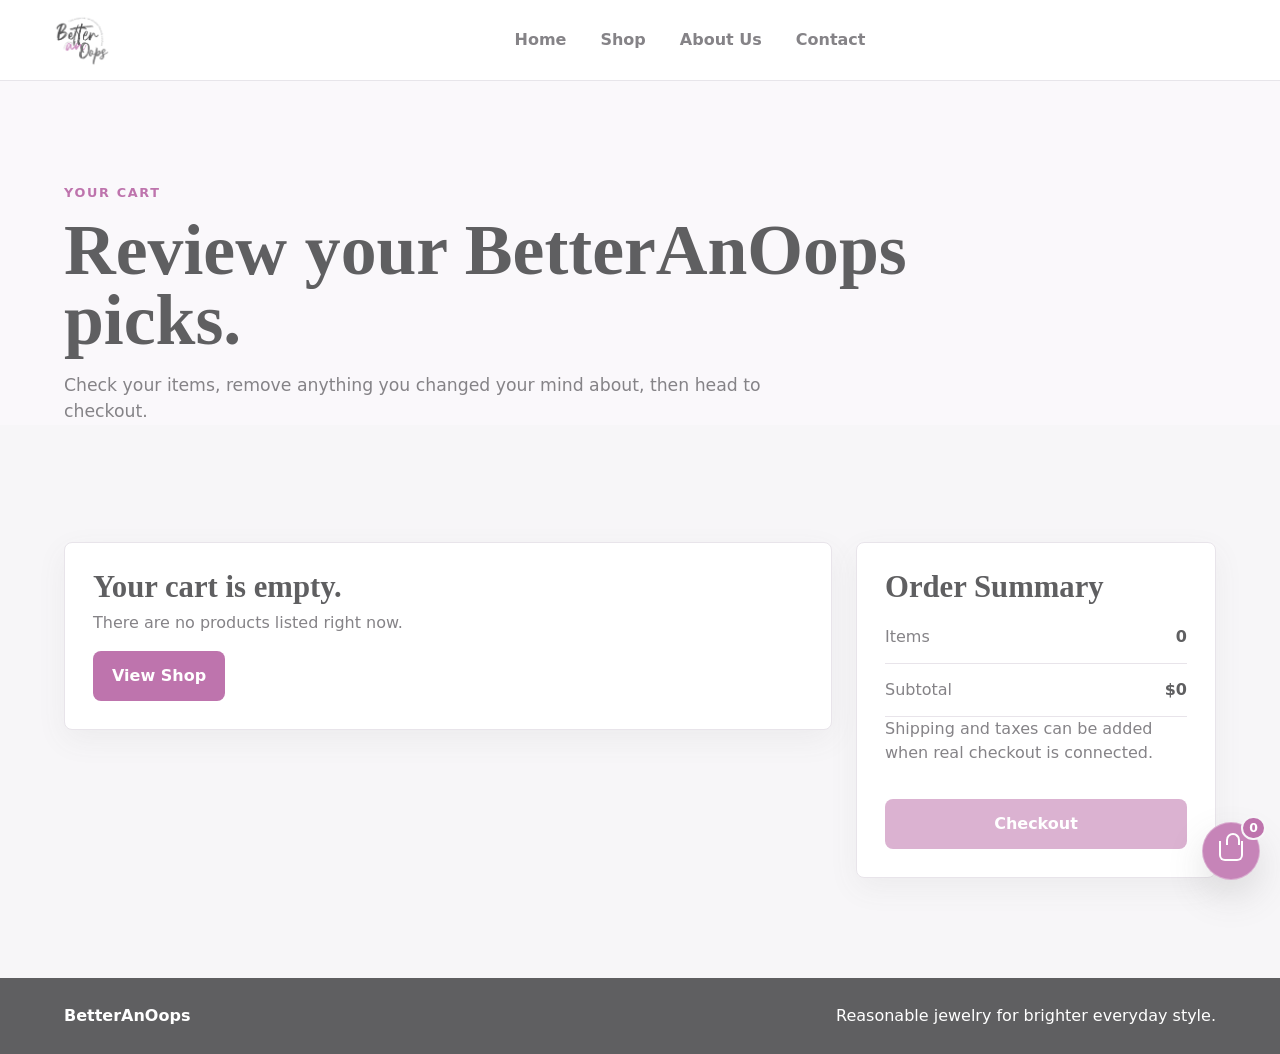
<file: cart.html>
<!DOCTYPE html>
<html lang="en">
  <head>
    <meta charset="UTF-8" />
    <meta name="viewport" content="width=device-width, initial-scale=1.0" />
    <title>Cart | BetterAnOops</title>
    <link rel="stylesheet" href="styles.css" />
  </head>
  <body>
    <header class="site-header">
      <a class="brand" href="index.html" aria-label="BetterAnOops home">
        <img class="brand-logo" src="Cell_welcome_IMAGE.png" alt="Better An Oops" />
      </a>
      <button class="nav-toggle" type="button" aria-label="Open navigation" aria-expanded="false">
        <span></span>
        <span></span>
        <span></span>
      </button>
      <nav class="site-nav" aria-label="Primary navigation">
        <a href="index.html">Home</a>
        <a href="shop.html">Shop</a>
        <a href="about.html">About Us</a>
        <a href="contact.html">Contact</a>
      </nav>
    </header>

    <main>
      <section class="page-hero compact">
        <p class="eyebrow">Your Cart</p>
        <h1>Review your BetterAnOops picks.</h1>
        <p>Check your items, remove anything you changed your mind about, then head to checkout.</p>
      </section>

      <section class="section cart-section">
        <div class="cart-layout">
          <div class="cart-items" id="cartItems" aria-live="polite"></div>

          <aside class="cart-summary">
            <h2>Order Summary</h2>
            <div class="summary-row">
              <span>Items</span>
              <strong id="summaryItems">0</strong>
            </div>
            <div class="summary-row">
              <span>Subtotal</span>
              <strong id="summarySubtotal">$0</strong>
            </div>
            <p>Shipping and taxes can be added when real checkout is connected.</p>
            <button class="button primary checkout-button" type="button" id="checkoutButton">Checkout</button>
          </aside>
        </div>
      </section>
    </main>

    <footer class="site-footer">
      <span>BetterAnOops</span>
      <span>Reasonable jewelry for brighter everyday style.</span>
    </footer>
    <a class="floating-cart" href="cart.html" aria-label="Shopping cart">
      <span class="cart-icon" aria-hidden="true"></span>
      <span id="bagCount">0</span>
    </a>
    <div class="toast" id="toast" role="status" aria-live="polite">Added to bag</div>
    <script src="script.js"></script>
  </body>
</html>
</file>
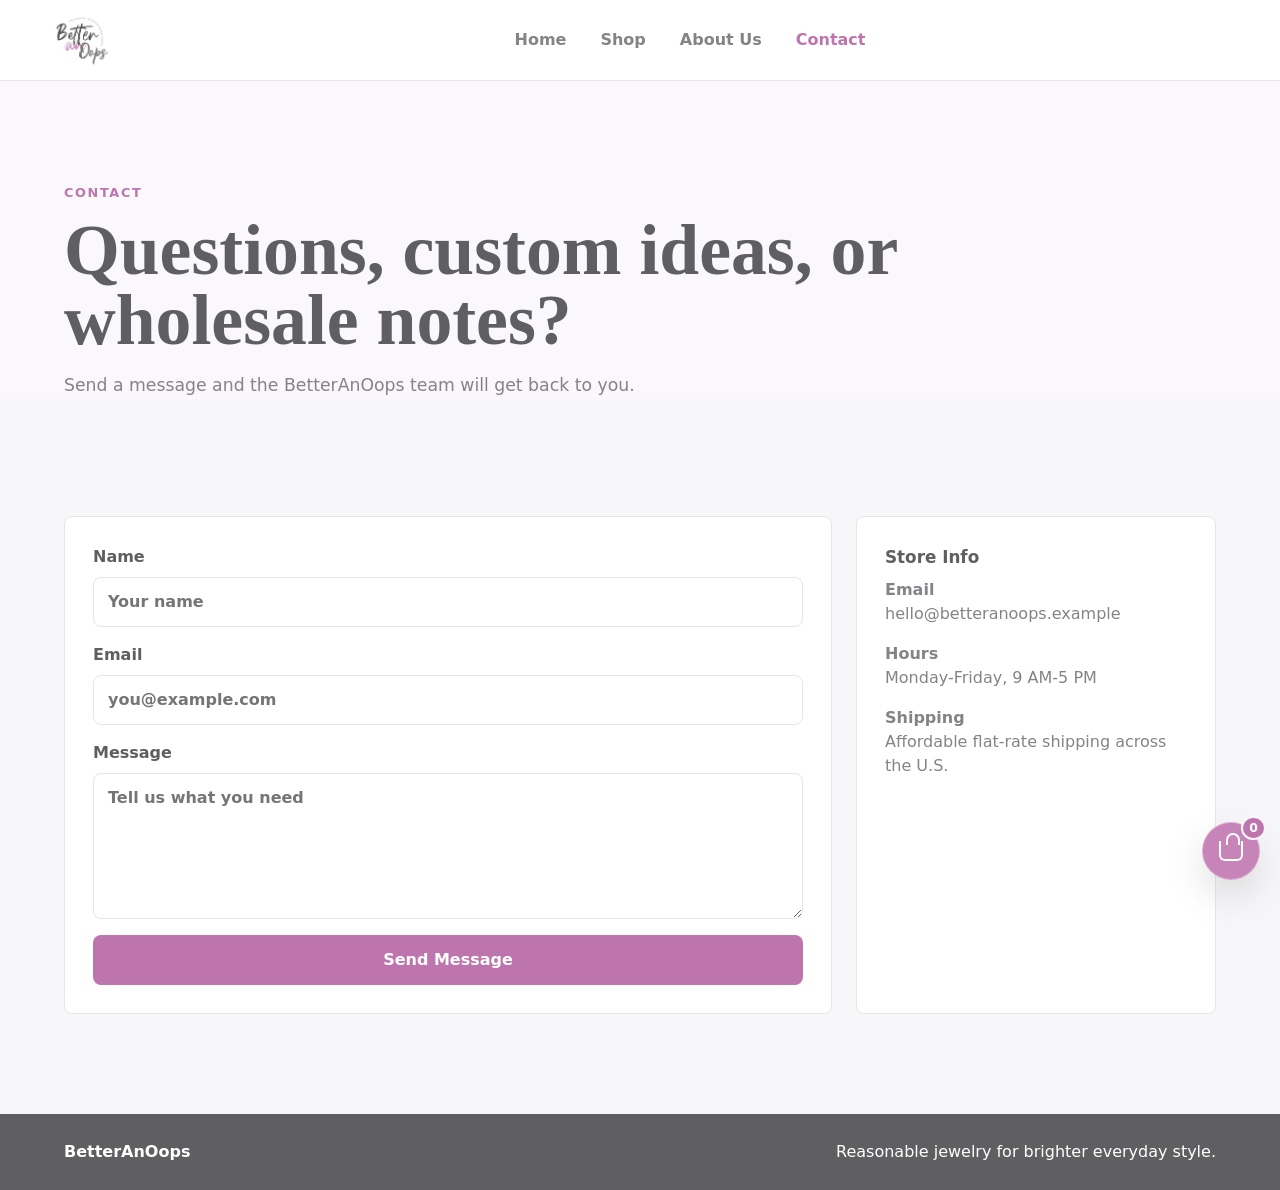
<file: contact.html>
<!DOCTYPE html>
<html lang="en">
  <head>
    <meta charset="UTF-8" />
    <meta name="viewport" content="width=device-width, initial-scale=1.0" />
    <title>Contact | BetterAnOops</title>
    <link rel="stylesheet" href="styles.css" />
  </head>
  <body>
    <header class="site-header">
      <a class="brand" href="index.html" aria-label="BetterAnOops home">
        <img class="brand-logo" src="Cell_welcome_IMAGE.png" alt="Better An Oops" />
      </a>
      <button class="nav-toggle" type="button" aria-label="Open navigation" aria-expanded="false">
        <span></span>
        <span></span>
        <span></span>
      </button>
      <nav class="site-nav" aria-label="Primary navigation">
        <a href="index.html">Home</a>
        <a href="shop.html">Shop</a>
        <a href="about.html">About Us</a>
        <a href="contact.html" aria-current="page">Contact</a>
      </nav>
    </header>

    <main>
      <section class="page-hero compact">
        <p class="eyebrow">Contact</p>
        <h1>Questions, custom ideas, or wholesale notes?</h1>
        <p>Send a message and the BetterAnOops team will get back to you.</p>
      </section>

      <section class="section contact-section">
        <div class="contact-layout">
          <form class="contact-form">
            <label>
              Name
              <input type="text" name="name" placeholder="Your name" />
            </label>
            <label>
              Email
              <input type="email" name="email" placeholder="you@example.com" />
            </label>
            <label>
              Message
              <textarea name="message" rows="5" placeholder="Tell us what you need"></textarea>
            </label>
            <button class="button primary" type="submit">Send Message</button>
          </form>

          <aside class="contact-card">
            <h3>Store Info</h3>
            <p><strong>Email</strong><br />hello@betteranoops.example</p>
            <p><strong>Hours</strong><br />Monday-Friday, 9 AM-5 PM</p>
            <p><strong>Shipping</strong><br />Affordable flat-rate shipping across the U.S.</p>
          </aside>
        </div>
      </section>
    </main>

    <footer class="site-footer">
      <span>BetterAnOops</span>
      <span>Reasonable jewelry for brighter everyday style.</span>
    </footer>
    <a class="floating-cart" href="cart.html" aria-label="Shopping cart">
      <span class="cart-icon" aria-hidden="true"></span>
      <span id="bagCount">0</span>
    </a>
    <div class="toast" id="toast" role="status" aria-live="polite">Added to bag</div>
    <script src="script.js"></script>
  </body>
</html>
</file>
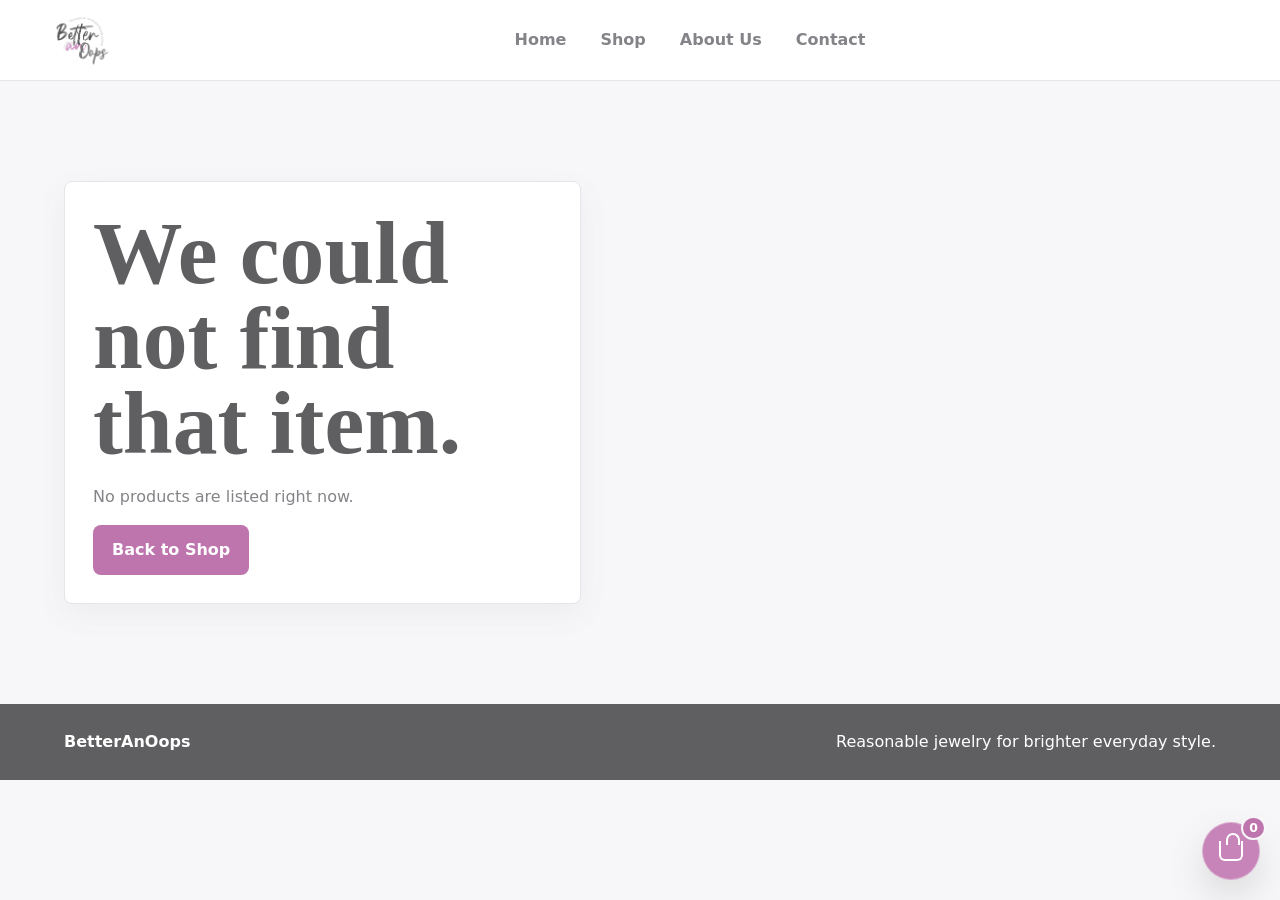
<file: product.html>
<!DOCTYPE html>
<html lang="en">
  <head>
    <meta charset="UTF-8" />
    <meta name="viewport" content="width=device-width, initial-scale=1.0" />
    <title>Jewelry Detail | BetterAnOops</title>
    <link rel="preconnect" href="https://images.unsplash.com" />
    <link rel="stylesheet" href="styles.css" />
  </head>
  <body>
    <header class="site-header">
      <a class="brand" href="index.html" aria-label="BetterAnOops home">
        <img class="brand-logo" src="Cell_welcome_IMAGE.png" alt="Better An Oops" />
      </a>
      <button class="nav-toggle" type="button" aria-label="Open navigation" aria-expanded="false">
        <span></span>
        <span></span>
        <span></span>
      </button>
      <nav class="site-nav" aria-label="Primary navigation">
        <a href="index.html">Home</a>
        <a href="shop.html">Shop</a>
        <a href="about.html">About Us</a>
        <a href="contact.html">Contact</a>
      </nav>
    </header>

    <main>
      <section class="section product-detail" id="productDetail"></section>
    </main>

    <footer class="site-footer">
      <span>BetterAnOops</span>
      <span>Reasonable jewelry for brighter everyday style.</span>
    </footer>
    <a class="floating-cart" href="cart.html" aria-label="Shopping cart">
      <span class="cart-icon" aria-hidden="true"></span>
      <span id="bagCount">0</span>
    </a>
    <div class="toast" id="toast" role="status" aria-live="polite">Added to cart</div>
    <script src="script.js"></script>
  </body>
</html>
</file>
<file: styles.css>
:root {
  --ink: #5f5f61;
  --muted: #858387;
  --paper: #f7f6f8;
  --surface: #ffffff;
  --line: #e8e4ea;
  --rose: #d996c8;
  --rose-dark: #be74ad;
  --green: #c684b8;
  --gold: #d996c8;
  --shadow: 0 18px 48px rgba(95, 95, 97, 0.13);
}

* {
  box-sizing: border-box;
}

html {
  scroll-behavior: smooth;
}

body {
  margin: 0;
  color: var(--ink);
  background: var(--paper);
  font-family: Inter, ui-sans-serif, system-ui, -apple-system, BlinkMacSystemFont, "Segoe UI", sans-serif;
  line-height: 1.5;
}

img {
  display: block;
  max-width: 100%;
}

a {
  color: inherit;
  text-decoration: none;
}

button,
input,
textarea {
  font: inherit;
}

.site-header {
  position: sticky;
  top: 0;
  z-index: 10;
  display: grid;
  grid-template-columns: auto 1fr;
  align-items: center;
  gap: 24px;
  padding: 8px clamp(18px, 4vw, 56px);
  background: rgba(255, 255, 255, 0.92);
  border-bottom: 1px solid rgba(228, 225, 231, 0.86);
  backdrop-filter: blur(18px);
}

.brand {
  display: inline-flex;
  align-items: center;
  width: clamp(58px, 7vw, 76px);
  font-weight: 800;
  letter-spacing: 0;
}

.brand-logo {
  width: auto;
  height: auto;
  max-width: 100%;
  max-height: 64px;
  object-fit: contain;
}

.site-nav {
  justify-self: center;
  display: flex;
  align-items: center;
  gap: clamp(16px, 3vw, 34px);
  color: var(--muted);
  font-weight: 700;
}

.site-nav a {
  padding: 8px 0;
}

.site-nav a:hover,
.site-nav a:focus-visible,
.site-nav a[aria-current="page"] {
  color: var(--rose-dark);
}

.site-nav a[aria-current="page"] {
  font-weight: 900;
}

.floating-cart {
  position: fixed;
  right: 20px;
  bottom: 20px;
  z-index: 30;
  display: inline-flex;
  align-items: center;
  justify-content: center;
  width: 58px;
  height: 58px;
  padding: 0;
  color: white;
  background: var(--green);
  border: 1px solid rgba(255, 255, 255, 0.32);
  border-radius: 50%;
  box-shadow: 0 16px 36px rgba(95, 95, 97, 0.18);
  font-weight: 800;
}

.floating-cart span:last-child {
  position: absolute;
  top: -7px;
  right: -7px;
  display: grid;
  min-width: 24px;
  height: 24px;
  padding: 0 6px;
  place-items: center;
  color: white;
  background: var(--rose-dark);
  border: 2px solid var(--paper);
  border-radius: 999px;
  font-size: 0.78rem;
  line-height: 1;
}

.cart-icon {
  position: relative;
  width: 24px;
  height: 20px;
  border: 2px solid currentColor;
  border-top: 0;
  border-radius: 0 0 6px 6px;
}

.cart-icon::before {
  content: "";
  position: absolute;
  left: 5px;
  top: -8px;
  width: 10px;
  height: 10px;
  border: 2px solid currentColor;
  border-bottom: 0;
  border-radius: 10px 10px 0 0;
}

.nav-toggle {
  display: none;
  width: 42px;
  height: 42px;
  border: 1px solid var(--line);
  background: var(--surface);
  border-radius: 8px;
}

.nav-toggle span {
  display: block;
  width: 18px;
  height: 2px;
  margin: 4px auto;
  background: var(--ink);
}

.hero {
  display: grid;
  grid-template-columns: minmax(0, 0.9fr) minmax(320px, 1.1fr);
  gap: clamp(34px, 6vw, 88px);
  align-items: center;
  min-height: calc(100vh - 73px);
  padding: clamp(42px, 7vw, 88px) clamp(18px, 5vw, 72px) clamp(30px, 5vw, 60px);
}

.hero-copy {
  max-width: 650px;
}

.eyebrow {
  margin: 0 0 12px;
  color: var(--rose-dark);
  font-size: 0.8rem;
  font-weight: 900;
  letter-spacing: 0.13em;
  text-transform: uppercase;
}

h1,
h2,
h3,
p {
  margin-top: 0;
}

h1 {
  margin-bottom: 20px;
  font-family: Georgia, "Times New Roman", serif;
  font-size: clamp(3rem, 7vw, 6.8rem);
  line-height: 0.95;
  letter-spacing: 0;
}

h2 {
  margin-bottom: 14px;
  font-family: Georgia, "Times New Roman", serif;
  font-size: clamp(2rem, 4vw, 4rem);
  line-height: 1.02;
  letter-spacing: 0;
}

h3 {
  margin-bottom: 8px;
  font-size: 1.05rem;
}

.hero-copy p:not(.eyebrow),
.section-heading p,
.about-copy p {
  color: var(--muted);
  font-size: 1.05rem;
}

.hero-actions {
  display: flex;
  flex-wrap: wrap;
  gap: 12px;
  margin-top: 28px;
}

.button {
  display: inline-flex;
  align-items: center;
  justify-content: center;
  min-height: 46px;
  padding: 12px 18px;
  border: 1px solid transparent;
  border-radius: 8px;
  font-weight: 900;
  cursor: pointer;
}

.button.primary {
  color: white;
  background: var(--rose-dark);
}

.button.secondary {
  color: var(--rose-dark);
  background: transparent;
  border-color: var(--rose-dark);
}

.hero-gallery {
  position: relative;
  min-height: 560px;
}

.gallery-main {
  width: min(78%, 560px);
  height: 520px;
  margin-left: auto;
  object-fit: cover;
  border-radius: 8px;
  box-shadow: var(--shadow);
}

.gallery-float {
  position: absolute;
  width: min(43%, 310px);
  aspect-ratio: 1 / 1;
  object-fit: cover;
  border: 10px solid var(--paper);
  border-radius: 8px;
  box-shadow: var(--shadow);
}

.gallery-float.top {
  top: 28px;
  left: 0;
}

.gallery-float.bottom {
  right: 4%;
  bottom: 0;
}

.value-strip {
  display: grid;
  grid-template-columns: repeat(3, 1fr);
  gap: 1px;
  background: var(--line);
  border-block: 1px solid var(--line);
}

.value-strip article {
  padding: 24px clamp(18px, 4vw, 44px);
  background: #faf8fb;
}

.value-strip strong,
.value-strip span {
  display: block;
}

.value-strip span {
  margin-top: 4px;
  color: var(--muted);
}

.section {
  padding: clamp(56px, 8vw, 100px) clamp(18px, 5vw, 72px);
}

.page-hero {
  padding: clamp(54px, 8vw, 104px) clamp(18px, 5vw, 72px) clamp(20px, 4vw, 44px);
  background: #faf8fb;
}

.page-hero.compact {
  padding-bottom: 0;
}

.page-hero h1,
.about-copy h1 {
  max-width: 900px;
  margin-bottom: 18px;
  font-family: Georgia, "Times New Roman", serif;
  font-size: clamp(2.6rem, 5.6vw, 5.8rem);
  line-height: 0.98;
  letter-spacing: 0;
}

.page-hero p:not(.eyebrow) {
  max-width: 700px;
  color: var(--muted);
  font-size: 1.08rem;
}

.page-section {
  min-height: calc(100vh - 132px);
}

.section-heading {
  max-width: 720px;
  margin-bottom: 30px;
}

.shop-toolbar {
  display: flex;
  flex-wrap: wrap;
  gap: 10px;
  margin-bottom: 28px;
}

.feature-row {
  display: grid;
  grid-template-columns: repeat(3, minmax(0, 1fr));
  gap: 22px;
}

.feature-tile {
  position: relative;
  overflow: hidden;
  min-height: 340px;
  border-radius: 8px;
  box-shadow: var(--shadow);
}

.feature-tile img {
  width: 100%;
  height: 100%;
  object-fit: cover;
  transition: transform 220ms ease;
}

.feature-tile:hover img {
  transform: scale(1.04);
}

.feature-tile span {
  position: absolute;
  left: 16px;
  right: 16px;
  bottom: 16px;
  padding: 12px 14px;
  color: white;
  background: rgba(95, 95, 97, 0.82);
  border-radius: 8px;
  font-weight: 900;
}

.filter {
  min-height: 40px;
  padding: 8px 14px;
  color: var(--muted);
  background: var(--surface);
  border: 1px solid var(--line);
  border-radius: 999px;
  cursor: pointer;
  font-weight: 800;
}

.filter.active,
.filter:hover {
  color: white;
  background: var(--green);
  border-color: var(--green);
}

.product-grid {
  display: grid;
  grid-template-columns: repeat(3, minmax(0, 1fr));
  gap: 22px;
}

.product-card {
  overflow: hidden;
  background: var(--surface);
  border: 1px solid var(--line);
  border-radius: 8px;
  box-shadow: 0 10px 30px rgba(95, 95, 97, 0.07);
  cursor: pointer;
  transition: transform 160ms ease, box-shadow 160ms ease;
}

.product-card:hover,
.product-card:focus-visible {
  transform: translateY(-3px);
  box-shadow: 0 16px 36px rgba(95, 95, 97, 0.13);
  outline: none;
}

.product-card[hidden] {
  display: none;
}

.product-card img {
  width: 100%;
  aspect-ratio: 4 / 3;
  object-fit: cover;
}

.product-info {
  padding: 18px;
}

.tag {
  display: inline-block;
  margin-bottom: 12px;
  color: var(--gold);
  font-size: 0.72rem;
  font-weight: 900;
  letter-spacing: 0.1em;
  text-transform: uppercase;
}

.product-info p {
  color: var(--muted);
  min-height: 48px;
}

.product-row {
  display: flex;
  align-items: center;
  justify-content: space-between;
  gap: 14px;
  margin-top: 16px;
}

.product-row strong {
  font-size: 1.25rem;
}

.add-button {
  min-width: 72px;
  min-height: 40px;
  color: white;
  background: var(--rose);
  border: 0;
  border-radius: 8px;
  cursor: pointer;
  font-weight: 900;
}

.product-detail {
  display: grid;
  grid-template-columns: minmax(300px, 0.95fr) minmax(0, 1.05fr);
  gap: clamp(28px, 5vw, 72px);
  align-items: start;
}

.product-detail-gallery {
  display: grid;
  gap: 14px;
}

.product-main-image {
  width: 100%;
  aspect-ratio: 1 / 1;
  object-fit: cover;
  border-radius: 8px;
  box-shadow: var(--shadow);
}

.product-thumbs {
  display: grid;
  grid-template-columns: repeat(3, 1fr);
  gap: 12px;
}

.product-thumbs img {
  width: 100%;
  aspect-ratio: 1 / 1;
  object-fit: cover;
  border: 2px solid var(--line);
  border-radius: 8px;
  cursor: pointer;
}

.product-detail-copy {
  padding-top: 8px;
}

.product-detail-copy h1 {
  margin-bottom: 14px;
  font-family: Georgia, "Times New Roman", serif;
  font-size: clamp(2.7rem, 5vw, 5.6rem);
  line-height: 0.98;
}

.product-detail-copy > p {
  max-width: 640px;
  color: var(--muted);
  font-size: 1.08rem;
}

.detail-price {
  display: block;
  margin: 18px 0 26px;
  font-size: 1.8rem;
}

.detail-block {
  margin-top: 26px;
  padding-top: 22px;
  border-top: 1px solid var(--line);
}

.detail-block h2 {
  margin-bottom: 14px;
  font-size: clamp(1.55rem, 2.5vw, 2.1rem);
}

.color-options {
  display: flex;
  flex-wrap: wrap;
  gap: 10px;
}

.color-options span {
  padding: 10px 14px;
  color: var(--green);
  background: var(--surface);
  border: 1px solid var(--line);
  border-radius: 999px;
  font-weight: 900;
}

.stats-list {
  display: grid;
  gap: 1px;
  overflow: hidden;
  border: 1px solid var(--line);
  border-radius: 8px;
}

.stats-list div {
  display: grid;
  grid-template-columns: 150px minmax(0, 1fr);
  gap: 16px;
  padding: 14px;
  background: var(--surface);
}

.stats-list dt {
  color: var(--muted);
  font-weight: 900;
}

.stats-list dd {
  margin: 0;
}

.detail-add-button {
  margin-top: 28px;
}

.about-section {
  display: grid;
  grid-template-columns: minmax(280px, 0.95fr) minmax(0, 1.05fr);
  gap: clamp(28px, 5vw, 72px);
  align-items: center;
  background: #fbf3f9;
}

.about-image img {
  width: 100%;
  max-height: 580px;
  object-fit: cover;
  border-radius: 8px;
  box-shadow: var(--shadow);
}

.contact-layout {
  display: grid;
  grid-template-columns: minmax(0, 1fr) 360px;
  gap: 24px;
}

.contact-form,
.contact-card {
  padding: clamp(18px, 3vw, 28px);
  background: var(--surface);
  border: 1px solid var(--line);
  border-radius: 8px;
}

.contact-form {
  display: grid;
  gap: 16px;
}

label {
  display: grid;
  gap: 8px;
  color: var(--ink);
  font-weight: 800;
}

input,
textarea {
  width: 100%;
  border: 1px solid var(--line);
  border-radius: 8px;
  padding: 12px 14px;
  color: var(--ink);
  background: #ffffff;
}

textarea {
  resize: vertical;
}

.contact-card p {
  color: var(--muted);
}

.cart-layout {
  display: grid;
  grid-template-columns: minmax(0, 1fr) 360px;
  gap: 24px;
  align-items: start;
}

.cart-items {
  display: grid;
  gap: 16px;
}

.cart-item,
.empty-cart,
.cart-summary {
  background: var(--surface);
  border: 1px solid var(--line);
  border-radius: 8px;
  box-shadow: 0 10px 30px rgba(95, 95, 97, 0.07);
}

.cart-item {
  display: grid;
  grid-template-columns: 128px minmax(0, 1fr) auto;
  gap: 18px;
  align-items: center;
  padding: 16px;
}

.cart-item img {
  width: 128px;
  aspect-ratio: 1 / 1;
  object-fit: cover;
  border-radius: 8px;
}

.cart-item h2,
.cart-summary h2,
.empty-cart h2 {
  margin-bottom: 8px;
  font-family: Georgia, "Times New Roman", serif;
  font-size: clamp(1.45rem, 2.4vw, 2rem);
  line-height: 1.05;
}

.cart-item p,
.cart-summary p,
.empty-cart p {
  color: var(--muted);
}

.cart-item-meta {
  display: flex;
  flex-wrap: wrap;
  gap: 12px;
  align-items: center;
  margin-top: 12px;
}

.remove-item {
  min-height: 40px;
  padding: 8px 12px;
  color: var(--rose-dark);
  background: #fff3fb;
  border: 1px solid #e9bfdc;
  border-radius: 8px;
  cursor: pointer;
  font-weight: 900;
}

.empty-cart,
.cart-summary {
  padding: clamp(18px, 3vw, 28px);
}

.cart-summary {
  position: sticky;
  top: 96px;
}

.summary-row {
  display: flex;
  justify-content: space-between;
  gap: 16px;
  padding: 14px 0;
  border-bottom: 1px solid var(--line);
}

.summary-row span {
  color: var(--muted);
}

.checkout-button {
  width: 100%;
  margin-top: 18px;
}

.checkout-button:disabled {
  cursor: not-allowed;
  opacity: 0.55;
}

.site-footer {
  display: flex;
  flex-wrap: wrap;
  justify-content: space-between;
  gap: 16px;
  padding: 26px clamp(18px, 5vw, 72px);
  color: white;
  background: var(--ink);
}

.site-footer span:first-child {
  font-weight: 900;
}

.toast {
  position: fixed;
  left: 20px;
  bottom: 20px;
  z-index: 20;
  transform: translateY(18px);
  opacity: 0;
  padding: 12px 16px;
  color: white;
  background: var(--green);
  border-radius: 8px;
  box-shadow: var(--shadow);
  pointer-events: none;
  transition: 180ms ease;
}

.toast.show {
  transform: translateY(0);
  opacity: 1;
}

@media (max-width: 900px) {
  .site-header {
    grid-template-columns: auto 1fr;
  }

  .nav-toggle {
    display: block;
    justify-self: end;
  }

  .site-nav {
    position: absolute;
    top: 100%;
    left: 0;
    right: 0;
    justify-self: stretch;
    display: none;
    width: 100%;
    padding: 18px;
    background: var(--paper);
    border-bottom: 1px solid var(--line);
    box-shadow: 0 18px 34px rgba(95, 95, 97, 0.12);
  }

  .site-nav.open {
    display: grid;
    gap: 8px;
  }

  .site-nav a {
    padding: 12px;
    background: var(--surface);
    border: 1px solid var(--line);
    border-radius: 8px;
    text-align: center;
  }

  .hero,
  .about-section,
  .contact-layout,
  .cart-layout,
  .product-detail {
    grid-template-columns: 1fr;
  }

  .cart-summary {
    position: static;
  }

  .hero {
    min-height: auto;
  }

  .hero-gallery {
    min-height: 430px;
  }

  .gallery-main {
    width: 82%;
    height: 390px;
  }

  .product-grid {
    grid-template-columns: repeat(2, minmax(0, 1fr));
  }

  .feature-row {
    grid-template-columns: 1fr;
  }

  .value-strip {
    grid-template-columns: 1fr;
  }
}

@media (max-width: 620px) {
  .site-header {
    grid-template-columns: auto auto;
    gap: 10px;
  }

  .brand {
    width: clamp(54px, 16vw, 68px);
  }

  .floating-cart {
    right: 14px;
    bottom: 14px;
    width: 52px;
    height: 52px;
  }

  .toast {
    left: 14px;
    right: 80px;
    bottom: 14px;
  }

  h1 {
    font-size: clamp(2.55rem, 15vw, 4.2rem);
  }

  .hero-gallery {
    min-height: 360px;
  }

  .gallery-main {
    width: 88%;
    height: 330px;
  }

  .gallery-float {
    width: 45%;
    border-width: 7px;
  }

  .product-grid {
    grid-template-columns: 1fr;
  }

  .hero-actions,
  .button {
    width: 100%;
  }

  .cart-item {
    grid-template-columns: 88px minmax(0, 1fr);
  }

  .cart-item img {
    width: 88px;
  }

  .remove-item {
    grid-column: 1 / -1;
    width: 100%;
  }

  .stats-list div {
    grid-template-columns: 1fr;
    gap: 4px;
  }
}
</file>
